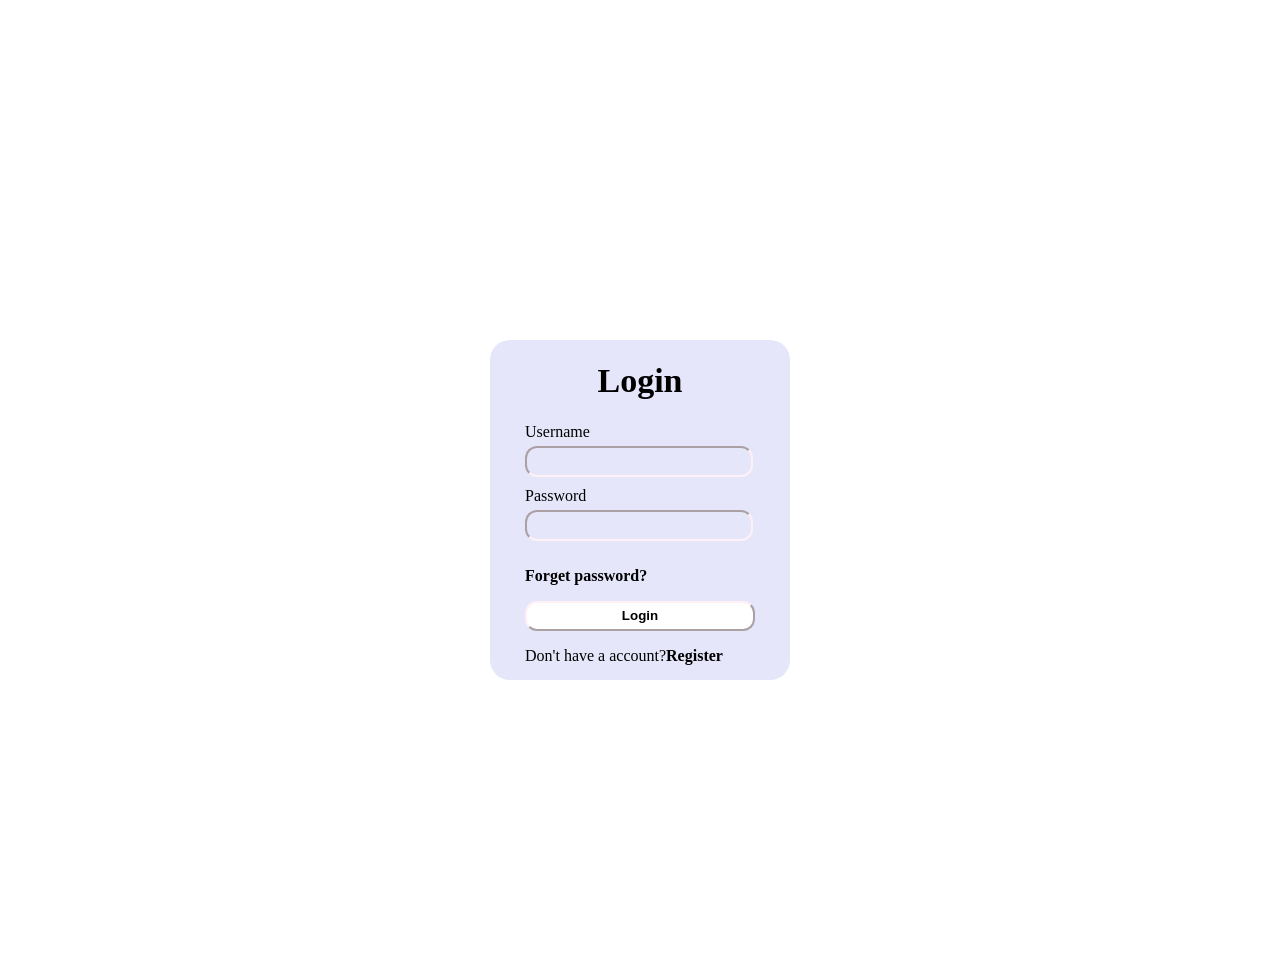
<file: index.html>
<!DOCTYPE html>
<html lang="en">
<head>
<meta charset="UTF-8">
<meta name="viewport" content="width=device-width, initial-scale=1">
<link href="style1.css" rel="stylesheet">
<title>form - design cosmos</title>
</head>
<body>
  <form>
    <h1>Login</h1>
    <label>Username</label>
    <input type="text">
    <label>Password</label>
    <input type="text">
    <p><a href="#">Forget password?</a></p>
    <button><a href="hero.html">Login</a></button>
    <p>Don't have a account?<a href="#">Register</a></p>
  </form>
</body>
</html>
</file>
<file: style1.css>
body{
  display: grid;
  place-items: center;
  margin: 0;
  height: 100vh;
  place-content: center;
  margin-top: 60px;
}

form{
  width: 300px;
  height: 340px;
  display: grid;
  place-content: center;
  background-color: lavender;
  color: black;
  border-radius: 20px;
}

input {
  height: 25px;
  width: 220px;
  border-radius: 12px;
  background-color: lavender;
  border-color: lavenderblush;
  box-shadow: 0 0 5px 5px lavender;
  display: grid;
  place-content: center;
  margin-top: 5px;
  margin-bottom: 10px;
}

button{
  height: 30px;
  width: 230px;
  color:  black;
  background-color: white;
  border-color: lavenderblush ;
  border-radius: 12px;
}

h1{
  font-size: 34px;
  display: grid;
  place-content: center;
}

a{
  text-decoration: none;
  color: black;
  font-weight: bold;

}
</file>
